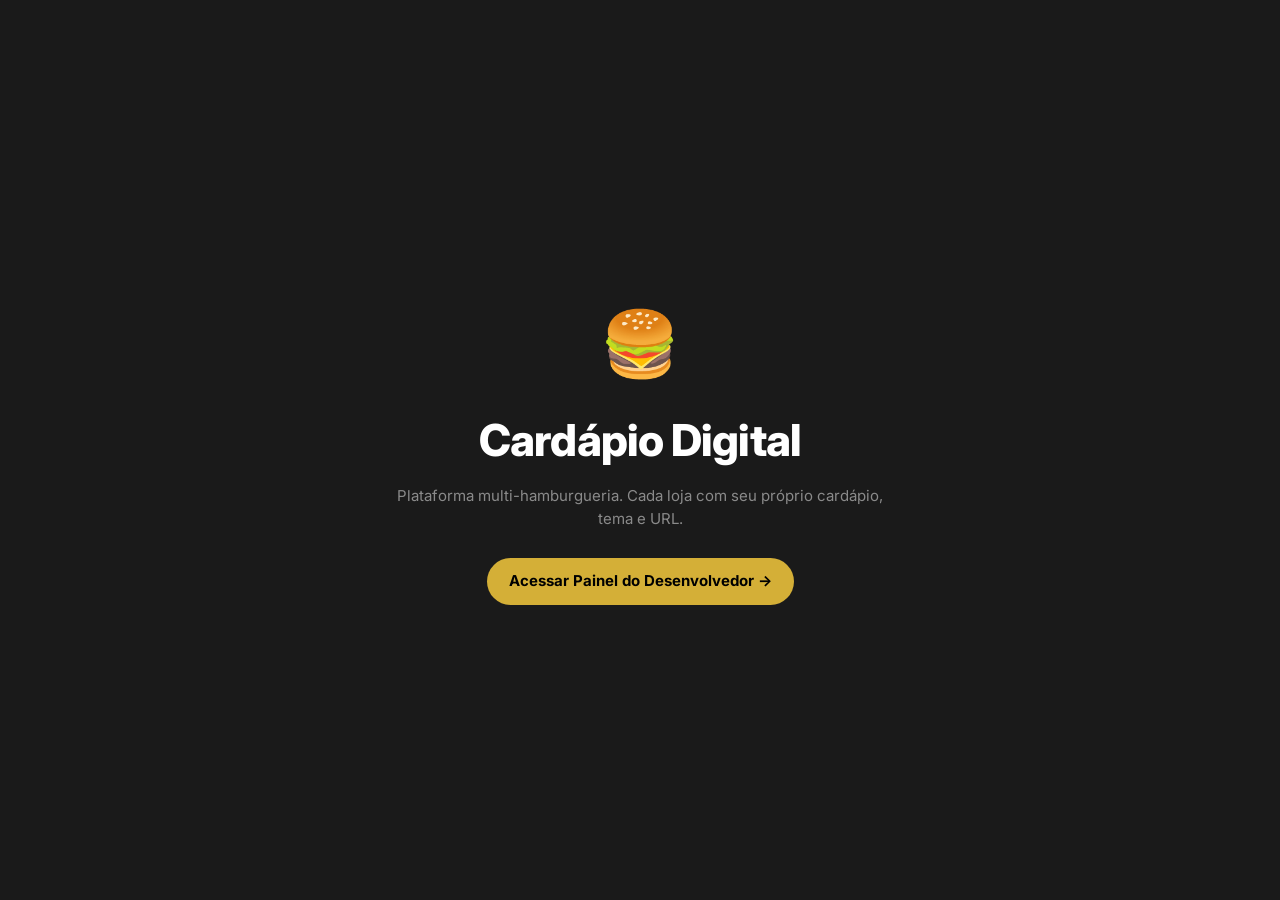
<file: index.html>
<!doctype html>
<html lang="pt-BR">
<head>
  <meta charset="utf-8">
  <meta name="viewport" content="width=device-width, initial-scale=1">
  <title>Cardápio Digital · Plataforma</title>
  <link rel="stylesheet" href="/css/base.css">
  <link href="https://fonts.googleapis.com/css2?family=Inter:wght@400;600;700;800&display=swap" rel="stylesheet">
</head>
<body>
  <div class="center-screen">
    <div style="text-align:center;max-width:520px;">
      <div style="font-size:64px;margin-bottom:16px;">🍔</div>
      <h1 class="titulo">Cardápio Digital</h1>
      <p class="subtitulo" style="margin:12px 0 28px;">
        Plataforma multi-hamburgueria. Cada loja com seu próprio cardápio, tema e URL.
      </p>
      <a class="btn" href="/admin">Acessar Painel do Desenvolvedor →</a>
    </div>
  </div>
</body>
</html>
</file>
<file: css/base.css>
/* ============================================================
   BASE.CSS — variáveis de tema + estilos globais
   As variáveis são sobrescritas em runtime por js/temas.js
   ============================================================ */

:root {
  /* Tema padrão (ouro + preto — igual ao mockup) */
  --cor-primaria:   #D4AF37;
  --cor-secundaria: #000000;
  --cor-background: #1a1a1a;
  --cor-texto:      #ffffff;
  --fonte-principal: 'Inter', system-ui, -apple-system, sans-serif;

  /* Tokens fixos */
  --raio:        16px;
  --raio-sm:     10px;
  --sombra:      0 8px 30px rgba(0,0,0,.25);
  --transicao:   .2s ease;
  --cinza:       #8a8a8a;
  --superficie:  rgba(255,255,255,.06);
  --borda:       rgba(255,255,255,.12);
}

* { margin: 0; padding: 0; box-sizing: border-box; }

body {
  font-family: var(--fonte-principal);
  background: var(--cor-background);
  color: var(--cor-texto);
  line-height: 1.5;
  -webkit-font-smoothing: antialiased;
  min-height: 100vh;
}

a { color: inherit; text-decoration: none; }
img { max-width: 100%; display: block; }

/* ---------- Componentes utilitários ---------- */

.btn {
  display: inline-flex;
  align-items: center;
  justify-content: center;
  gap: 8px;
  padding: 12px 22px;
  border: none;
  border-radius: 999px;
  background: var(--cor-primaria);
  color: var(--cor-secundaria);
  font-weight: 700;
  font-size: 15px;
  cursor: pointer;
  transition: transform var(--transicao), opacity var(--transicao);
}
.btn:hover { transform: translateY(-1px); }
.btn:active { transform: translateY(0); }
.btn:disabled { opacity: .5; cursor: not-allowed; }

.btn-ghost {
  background: var(--superficie);
  color: var(--cor-texto);
  border: 1px solid var(--borda);
}

.card {
  background: var(--superficie);
  border: 1px solid var(--borda);
  border-radius: var(--raio);
  padding: 20px;
}

.input {
  width: 100%;
  padding: 13px 16px;
  border-radius: var(--raio-sm);
  border: 1px solid var(--borda);
  background: rgba(0,0,0,.25);
  color: var(--cor-texto);
  font-size: 15px;
  font-family: inherit;
  outline: none;
  transition: border var(--transicao);
}
.input:focus { border-color: var(--cor-primaria); }
.input::placeholder { color: var(--cinza); }

label { display: block; margin-bottom: 6px; font-size: 13px; color: var(--cinza); }
.field { margin-bottom: 16px; }

.container { max-width: 1100px; margin: 0 auto; padding: 24px; }

.titulo {
  font-size: clamp(28px, 5vw, 44px);
  font-weight: 800;
  letter-spacing: -.02em;
}
.subtitulo { color: var(--cinza); font-size: 15px; }

.badge {
  display: inline-block;
  padding: 4px 10px;
  border-radius: 999px;
  font-size: 12px;
  font-weight: 600;
  background: var(--cor-primaria);
  color: var(--cor-secundaria);
}

/* Estados */
.center-screen {
  min-height: 100vh;
  display: grid;
  place-items: center;
  padding: 24px;
}
.muted { color: var(--cinza); }
.erro  { color: #ff6b6b; font-size: 14px; }
.ok    { color: #51cf66; font-size: 14px; }

/* Grid de cards */
.grid {
  display: grid;
  gap: 18px;
  grid-template-columns: repeat(auto-fill, minmax(240px, 1fr));
}
</file>
